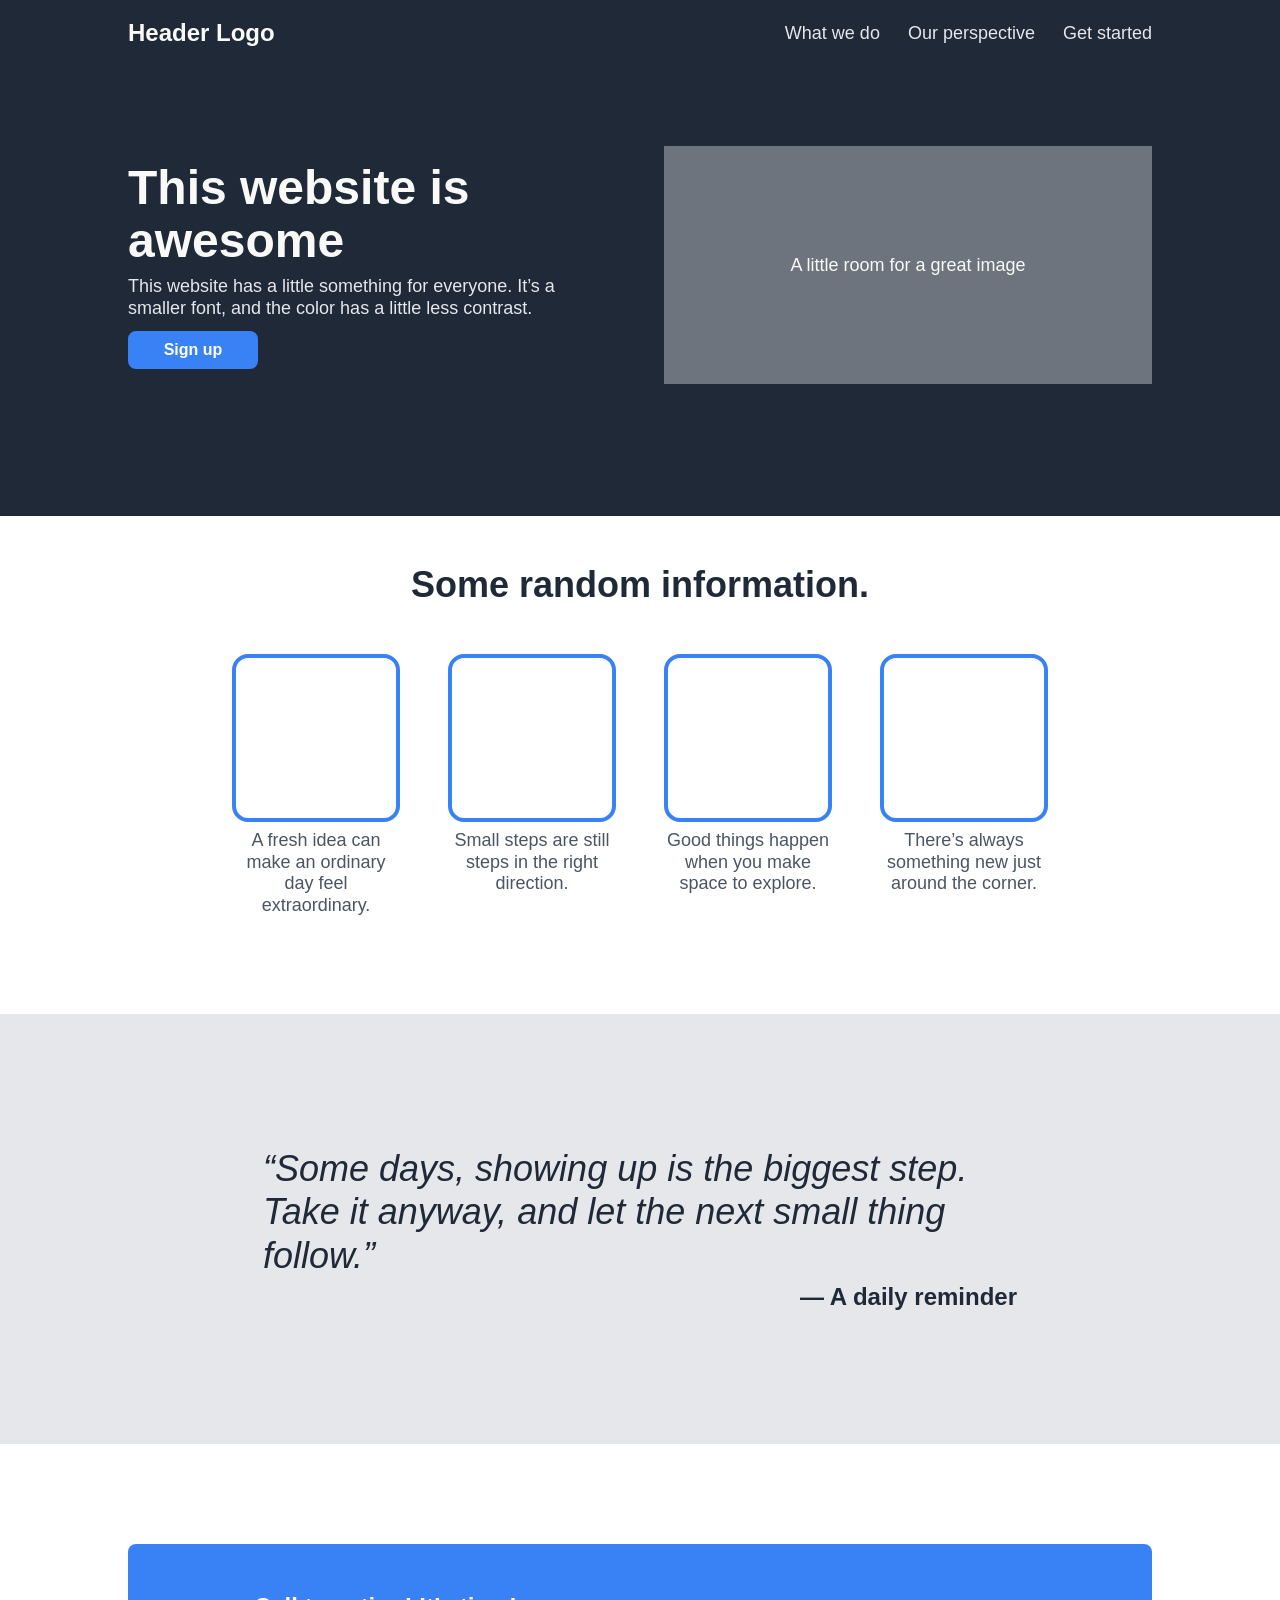
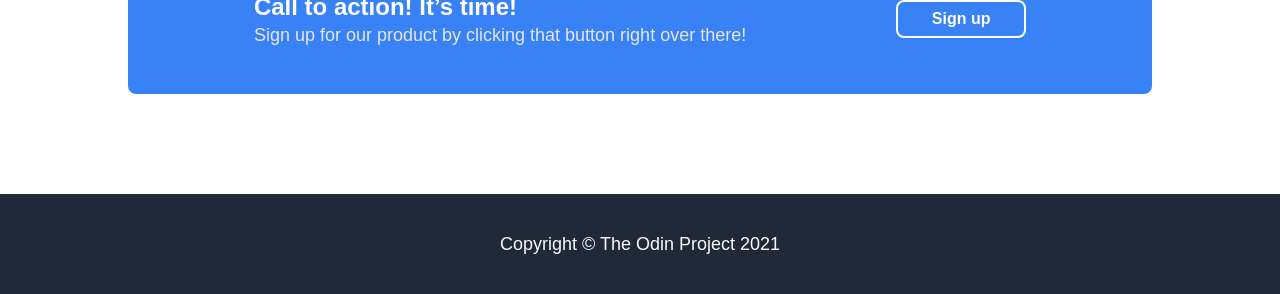
<file: index.html>
<!doctype html>
<html lang="en">
  <head>
    <meta charset="UTF-8" />
    <meta name="viewport" content="width=device-width, initial-scale=1.0" />
    <meta
      name="description"
      content="A simple landing page built with HTML and CSS."
    />
    <title>Awesome — A little inspiration for your day</title>
    <link rel="stylesheet" href="styles.css" />
  </head>
  <body>
    <header class="site-header">
      <div class="container header-content">
        <a class="logo" href="#top">Header Logo</a>
        <nav aria-label="Main navigation">
          <a href="#information">What we do</a>
          <a href="#quote">Our perspective</a>
          <a href="#signup">Get started</a>
        </nav>
      </div>
      <div class="container hero" id="top">
        <div class="hero-copy">
          <h1>This website is awesome</h1>
          <p>
            This website has a little something for everyone. It’s a smaller
            font, and the color has a little less contrast.
          </p>
          <a class="button" href="#signup">Sign up</a>
        </div>
        <div class="hero-image" role="img" aria-label="Image placeholder">
          A little room for a great image
        </div>
      </div>
    </header>

    <main>
      <section class="information" id="information">
        <div class="container">
          <h2>Some random information.</h2>
          <div class="cards">
            <article class="card">
              <div class="illustration" aria-hidden="true"></div>
              <p>A fresh idea can make an ordinary day feel extraordinary.</p>
            </article>
            <article class="card">
              <div class="illustration" aria-hidden="true"></div>
              <p>Small steps are still steps in the right direction.</p>
            </article>
            <article class="card">
              <div class="illustration" aria-hidden="true"></div>
              <p>Good things happen when you make space to explore.</p>
            </article>
            <article class="card">
              <div class="illustration" aria-hidden="true"></div>
              <p>There’s always something new just around the corner.</p>
            </article>
          </div>
        </div>
      </section>

      <section class="quote-section" id="quote">
        <figure class="quote">
          <blockquote>
            “Some days, showing up is the biggest step. Take it anyway, and let
            the next small thing follow.”
          </blockquote>
          <figcaption>— A daily reminder</figcaption>
        </figure>
      </section>

      <section class="signup-section" id="signup">
        <div class="container signup-panel">
          <div>
            <h2>Call to action! It’s time!</h2>
            <p>
              Sign up for our product by clicking that button right over there!
            </p>
          </div>
          <a class="button button-outline" href="mailto:hello@example.com">
            Sign up
          </a>
        </div>
      </section>
    </main>

    <footer class="site-footer">
      <p>Copyright © The Odin Project 2021</p>
    </footer>
  </body>
</html>
</file>
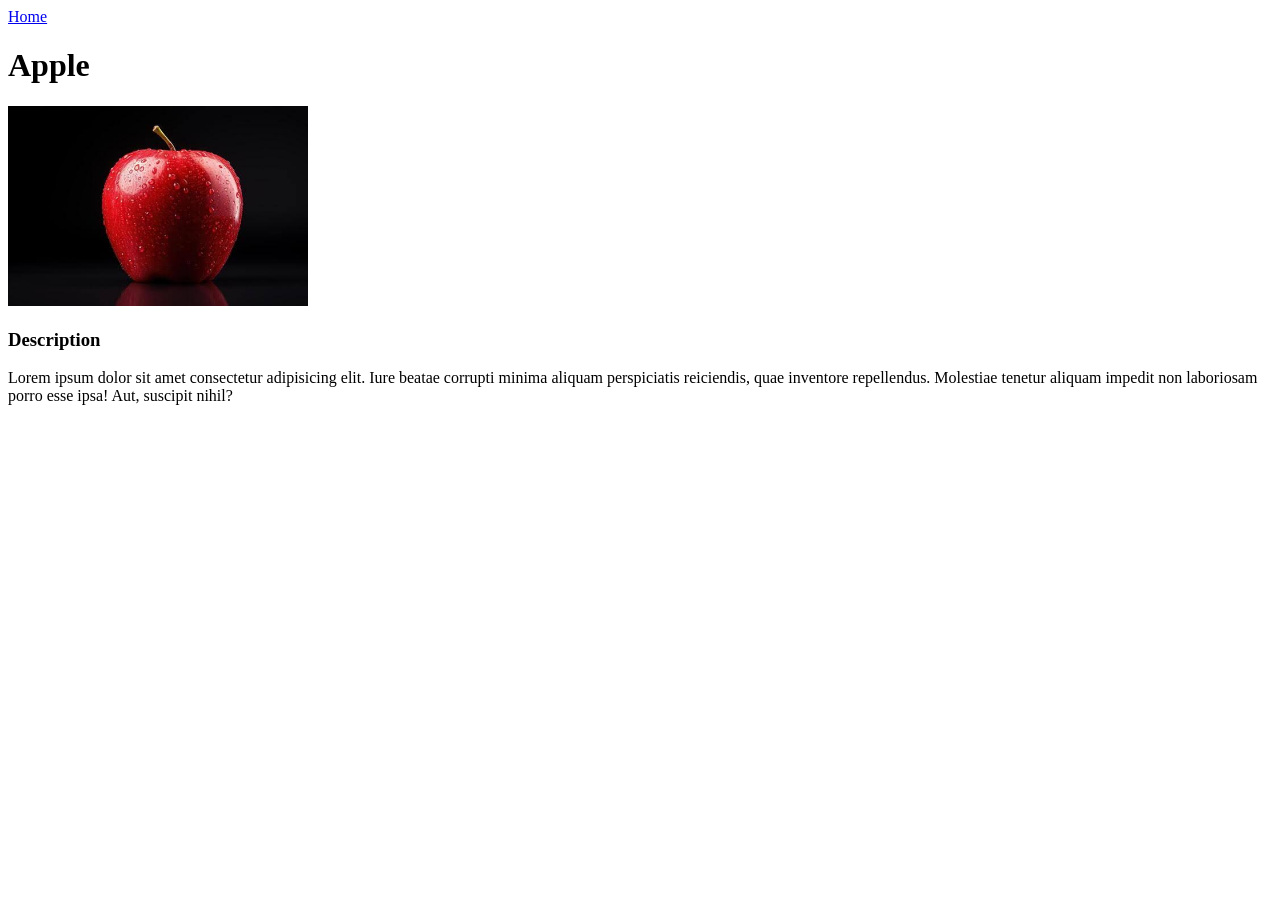
<file: apple.html>
<!doctype html>
<html lang="en">
  <head>
    <meta charset="UTF-8" />
    <meta name="viewport" content="width=device-width, initial-scale=1.0" />
    <title>Document</title>
  </head>
  <body>
    <a href="../index.html">Home</a>
    <h1>Apple</h1>
    <img src="images/apple.jpeg" alt="Apple" width="300" />
    <h3>Description</h3>
    <p>
      Lorem ipsum dolor sit amet consectetur adipisicing elit. Iure beatae
      corrupti minima aliquam perspiciatis reiciendis, quae inventore
      repellendus. Molestiae tenetur aliquam impedit non laboriosam porro esse
      ipsa! Aut, suscipit nihil?
    </p>
  </body>
</html>
</file>
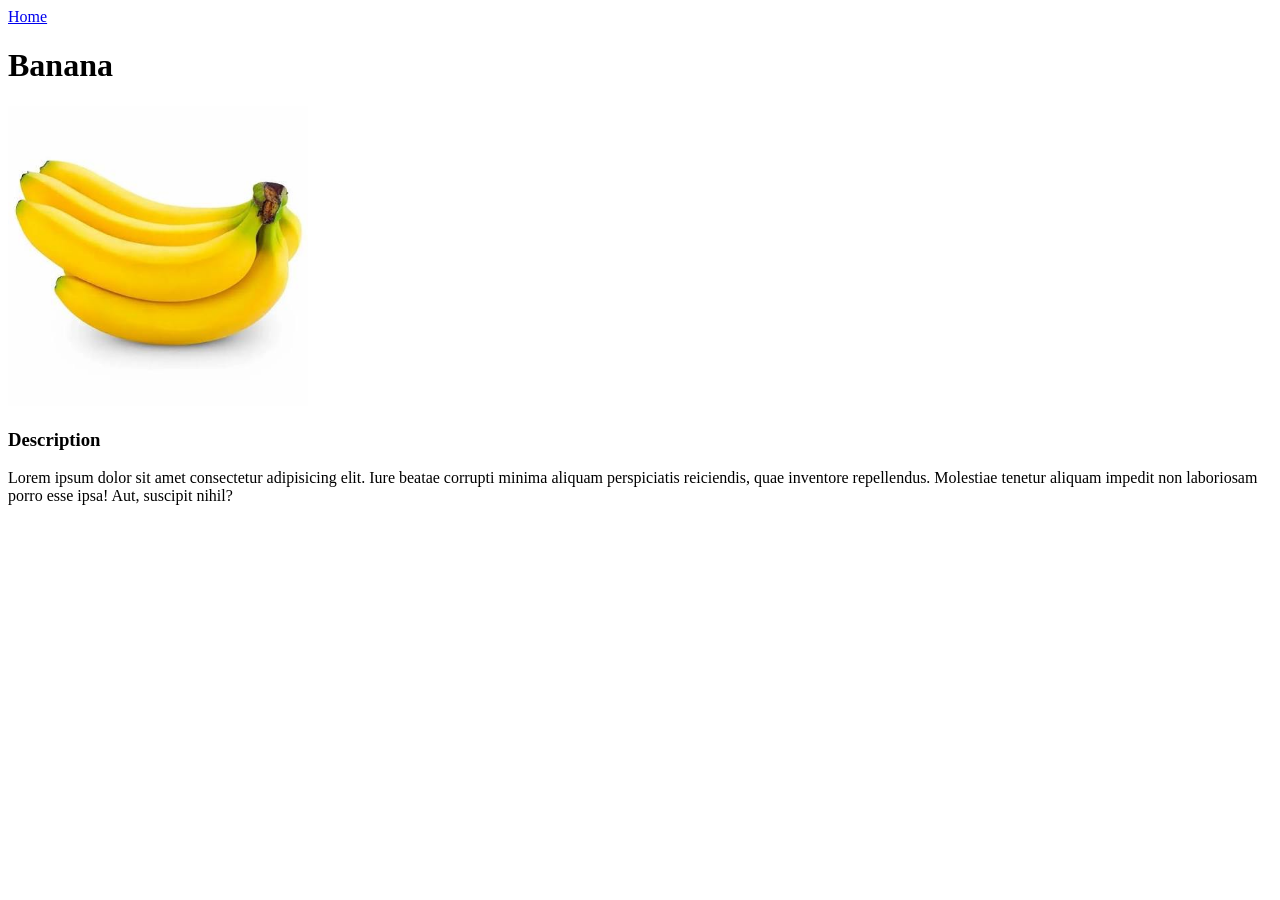
<file: banana.html>
<!doctype html>
<html lang="en">
  <head>
    <meta charset="UTF-8" />
    <meta name="viewport" content="width=device-width, initial-scale=1.0" />
    <title>Document</title>
  </head>
  <body>
    <a href="../index.html">Home</a>
    <h1>Banana</h1>
    <img src="images/banana.jpeg" alt="Banana" width="300" />
    <h3>Description</h3>
    <p>
      Lorem ipsum dolor sit amet consectetur adipisicing elit. Iure beatae
      corrupti minima aliquam perspiciatis reiciendis, quae inventore
      repellendus. Molestiae tenetur aliquam impedit non laboriosam porro esse
      ipsa! Aut, suscipit nihil?
    </p>
  </body>
</html>
</file>
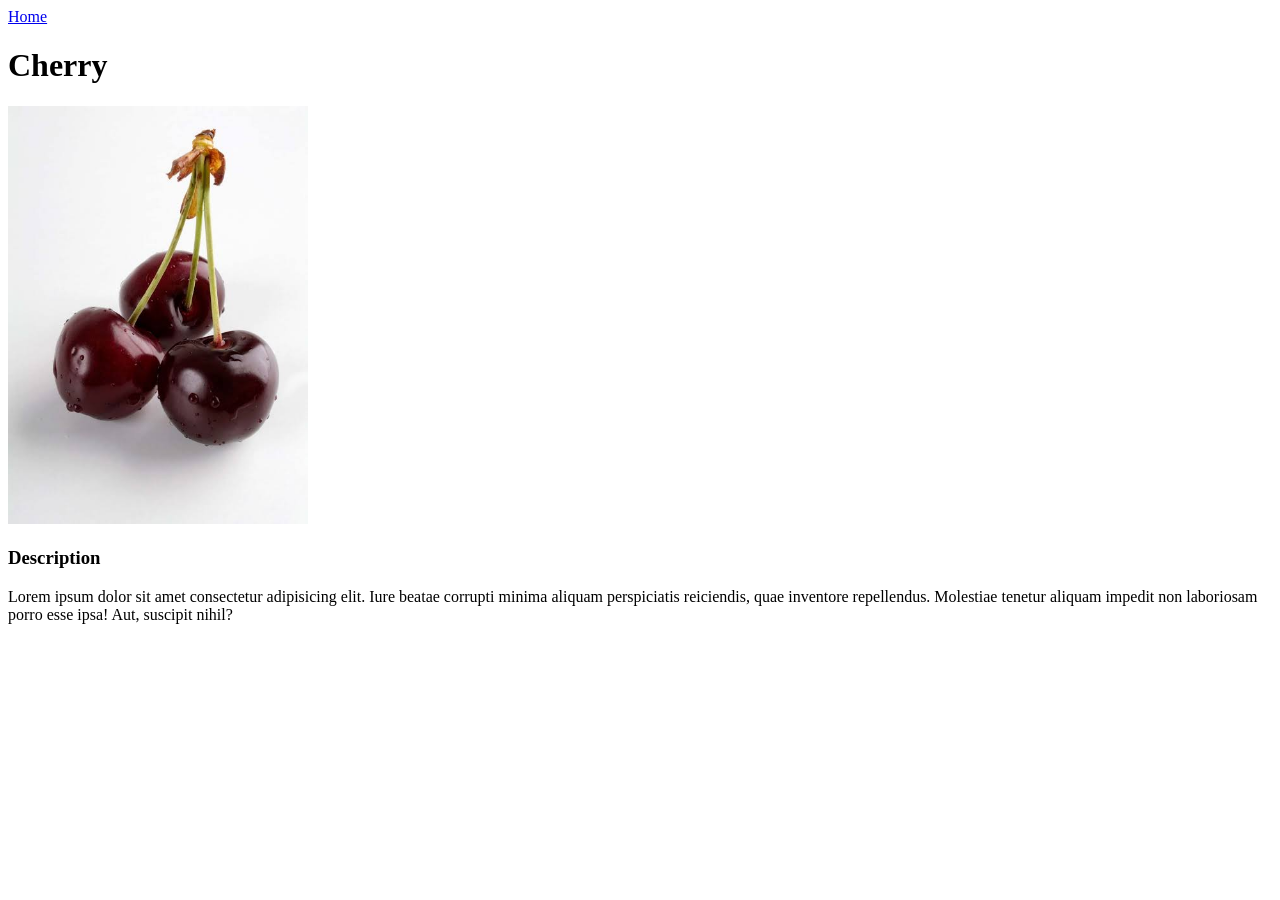
<file: cherry.html>
<!doctype html>
<html lang="en">
  <head>
    <meta charset="UTF-8" />
    <meta name="viewport" content="width=device-width, initial-scale=1.0" />
    <title>Document</title>
  </head>
  <body>
    <a href="../index.html">Home</a>
    <h1>Cherry</h1>
    <img src="images/cherry.jpeg" alt="Cherry" width="300" />
    <h3>Description</h3>
    <p>
      Lorem ipsum dolor sit amet consectetur adipisicing elit. Iure beatae
      corrupti minima aliquam perspiciatis reiciendis, quae inventore
      repellendus. Molestiae tenetur aliquam impedit non laboriosam porro esse
      ipsa! Aut, suscipit nihil?
    </p>
  </body>
</html>
</file>
<file: styles.css>
:root {
  font-family: Roboto, Arial, sans-serif;
  color: #1f2937;
  background: #fff;
  font-synthesis: none;
  text-rendering: optimizeLegibility;
}

* {
  box-sizing: border-box;
}

body {
  min-width: 320px;
  margin: 0;
}

a {
  color: inherit;
  text-decoration: none;
}

.container {
  width: min(1024px, calc(100% - 48px));
  margin: 0 auto;
}

.site-header,
.site-footer {
  color: #f9faf8;
  background: #1f2937;
}

.header-content {
  display: flex;
  align-items: center;
  justify-content: space-between;
  min-height: 66px;
}

.logo {
  color: #f9faf8;
  font-size: 24px;
  font-weight: 700;
}

nav {
  display: flex;
  gap: 28px;
  color: #e5e7eb;
  font-size: 18px;
}

.hero {
  display: grid;
  grid-template-columns: 1fr 1fr;
  align-items: center;
  gap: 48px;
  padding: 80px 0 132px;
}

.hero-copy h1 {
  max-width: 430px;
  margin: 0;
  color: #f9faf8;
  font-size: 48px;
  font-weight: 900;
  line-height: 1.12;
}

.hero-copy p {
  margin: 8px 0 12px;
  color: #e5e7eb;
  font-size: 18px;
  line-height: 1.2;
}

.button {
  display: inline-flex;
  min-width: 130px;
  min-height: 38px;
  align-items: center;
  justify-content: center;
  padding: 8px 22px;
  border: 2px solid #3882f6;
  border-radius: 8px;
  background: #3882f6;
  color: #fff;
  font-size: 16px;
  font-weight: 700;
}

.button:hover {
  background: #2469d8;
  border-color: #2469d8;
}

.button:focus-visible,
nav a:focus-visible,
.logo:focus-visible {
  outline: 3px solid #f9faf8;
  outline-offset: 4px;
}

.hero-image {
  display: flex;
  min-height: 238px;
  align-items: center;
  justify-content: center;
  background: #6d747d;
  color: #f9faf8;
  font-size: 18px;
}

.information {
  min-height: 498px;
  padding: 48px 0 88px;
}

.information h2 {
  margin: 0 0 48px;
  text-align: center;
  font-size: 36px;
  font-weight: 900;
}

.cards {
  display: flex;
  justify-content: center;
  gap: 48px;
}

.card {
  width: 168px;
  text-align: center;
}

.illustration {
  width: 168px;
  height: 168px;
  border: 4px solid #3882f6;
  border-radius: 16px;
}

.card p {
  margin: 8px 0 0;
  color: #4b5563;
  font-size: 18px;
  line-height: 1.2;
}

.quote-section {
  display: flex;
  min-height: 430px;
  align-items: center;
  background: #e5e7eb;
}

.quote {
  width: min(754px, calc(100% - 48px));
  margin: 0 auto;
}

.quote blockquote {
  margin: 0;
  font-size: 36px;
  font-style: italic;
  font-weight: 300;
  line-height: 1.2;
}

.quote figcaption {
  margin-top: 6px;
  text-align: right;
  font-size: 24px;
  font-weight: 700;
}

.signup-section {
  padding: 100px 0;
}

.signup-panel {
  display: flex;
  min-height: 150px;
  align-items: center;
  justify-content: space-evenly;
  gap: 24px;
  border-radius: 8px;
  background: #3882f6;
  color: #fff;
}

.signup-panel h2 {
  margin: 0 0 4px;
  font-size: 24px;
}

.signup-panel p {
  margin: 0;
  color: #e5e7eb;
  font-size: 18px;
}

.button-outline {
  min-width: 130px;
  border-color: #fff;
}

.button-outline:hover {
  border-color: #e5e7eb;
}

.site-footer {
  display: flex;
  min-height: 100px;
  align-items: center;
  justify-content: center;
  font-size: 18px;
}

.site-footer p {
  margin: 0;
}
</file>
